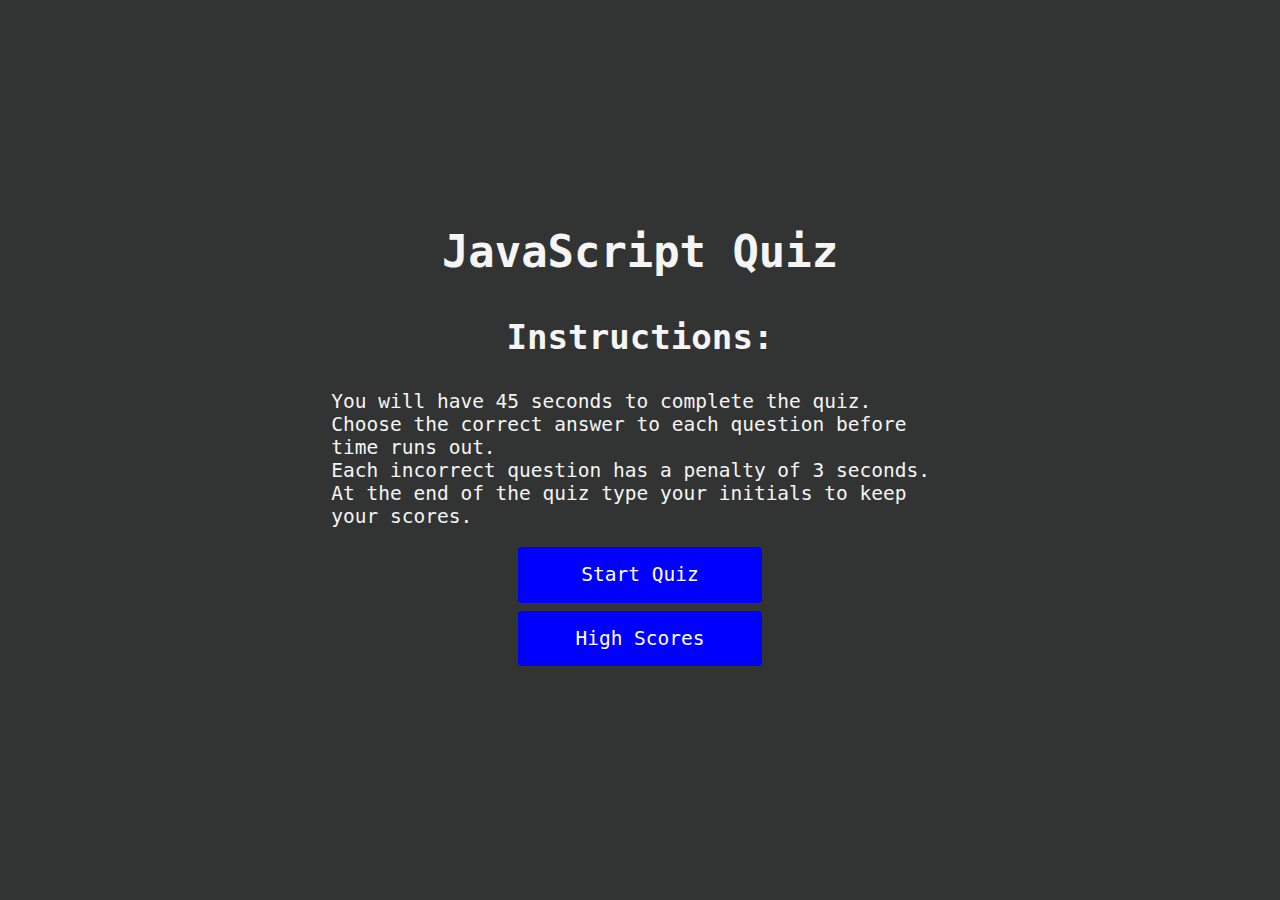
<file: index.html>
<!DOCTYPE html>
<html lang="en">
<head>
    <meta charset="UTF-8">
    <meta http-equiv="X-UA-Compatible" content="IE=edge">
    <meta name="viewport" content="width=device-width, initial-scale=1.0">
    <link rel="stylesheet" href="app.css">
    <title>JS Quiz App</title>
</head>
<body>
    <main class="container">
        <section id="home" class="flex-column flex-center">
            <h1>JavaScript Quiz</h1>
            <h2>Instructions:</h2>
            <p>You will have 45 seconds to complete the quiz. <br>
            Choose the correct answer to each question before time runs out. <br>
            Each incorrect question has a penalty of 3 seconds. <br>
            At the end of the quiz type your initials to keep your scores.</p>
            <a href="quiz.html" class="button">Start Quiz</a>
            <a href="highscores.html" class="button">High Scores</a>
        </section>
    </main>  
</body>
</html>
</file>
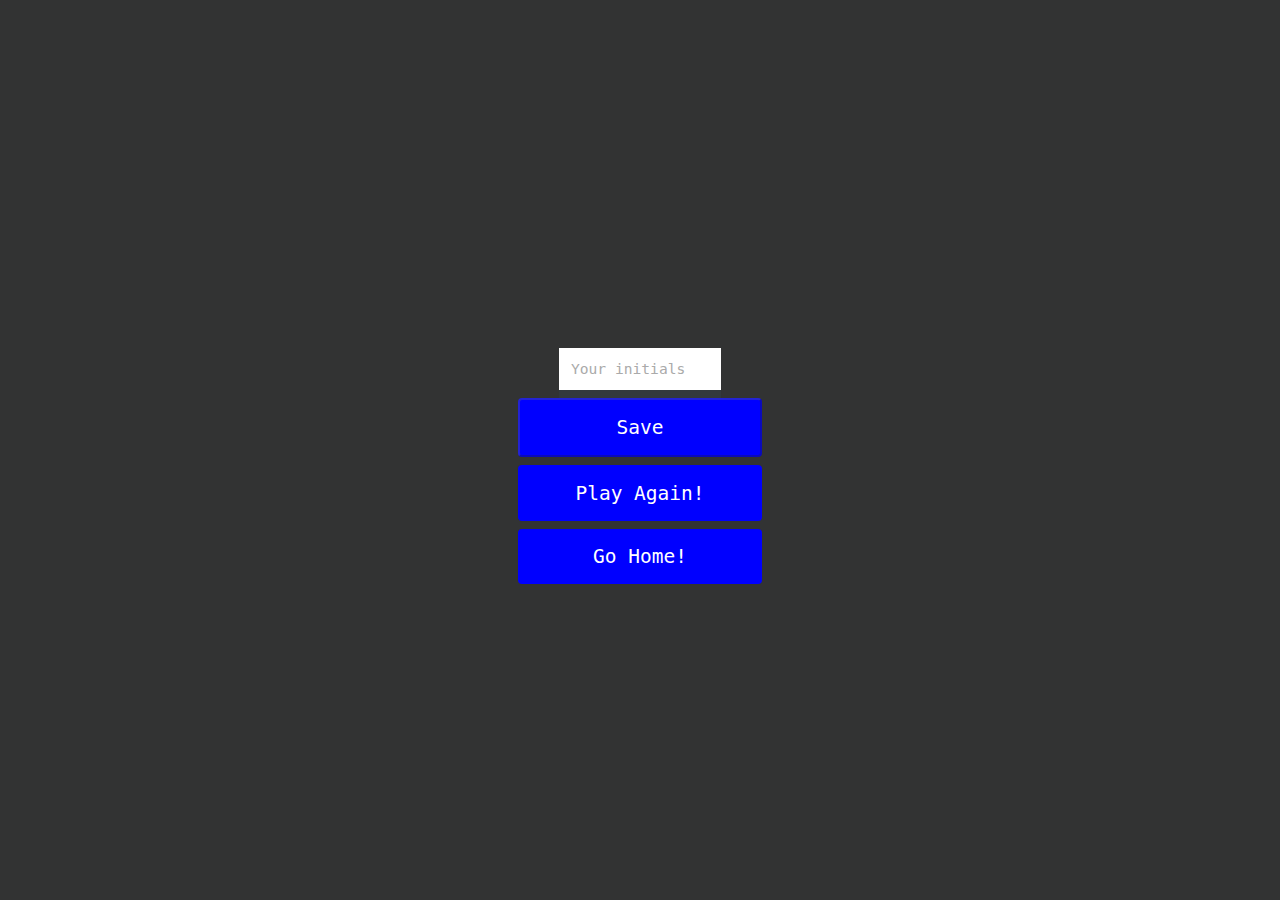
<file: end.html>
<!DOCTYPE html>
<html lang="en">
<head>
    <meta charset="UTF-8">
    <meta http-equiv="X-UA-Compatible" content="IE=edge">
    <meta name="viewport" content="width=device-width, initial-scale=1.0">
    <link rel="stylesheet" href="app.css">
    <title>Save Score</title>
</head>
<body>
    <main class="container">
        <div id="highscores" class="flex-center flex-column">
            <h1 id="finalScore"></h1>
            <form>
                <input type="text" name = "initials"
                id="username"
                placeholder="Your initials"/>
                <button type="submit" class="button" id="saveScoreBtn" onClick="saveHighScore(event) " disabled>Save</button>
            </form>
            <a class="button" href="quiz.html">Play Again!</a>
            <a class="button" href="index.html">Go Home!</a>
            

        </div>
    </main>
    <script src="end.js"></script>
</body>
</html>
</file>
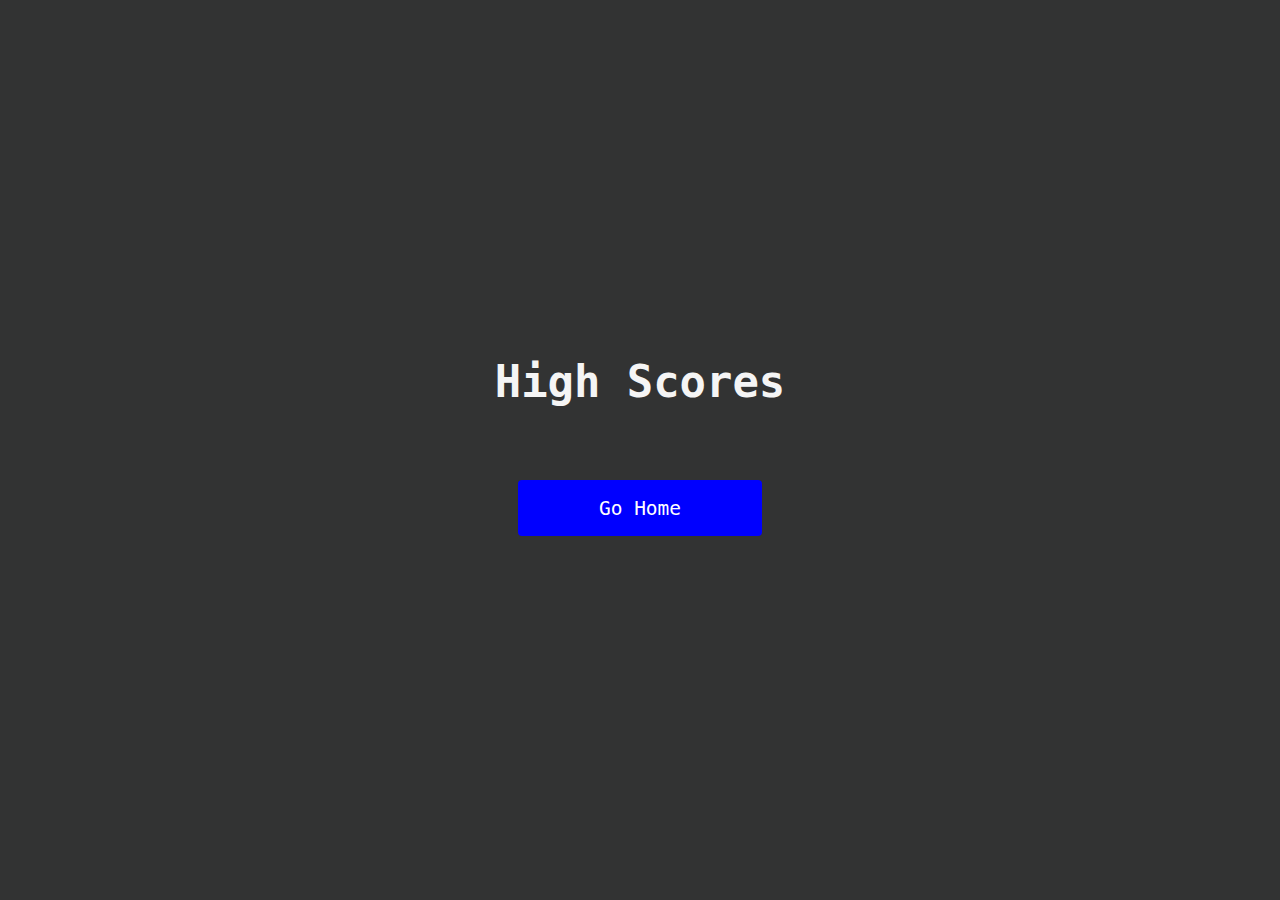
<file: highscores.html>
<!DOCTYPE html>
<html lang="en">
<head>
    <meta charset="UTF-8">
    <meta http-equiv="X-UA-Compatible" content="IE=edge">
    <meta name="viewport" content="width=device-width, initial-scale=1.0">
    <title>High Scores</title>
    <link rel="stylesheet" href="app.css">
    <link rel="stylesheet" href="highscores.css">
</head>
<body>
    <main class="container">
        <section id="highscores" class="flex-column flex-center">
            <h1 id="finalScore">High Scores</h1>
            <ul id="highScoresList"></ul>
            <a href="/index.html" class="button">Go Home</a>
        </section>

    <script src="highscores.js"></script>
</body>
</html>
</file>
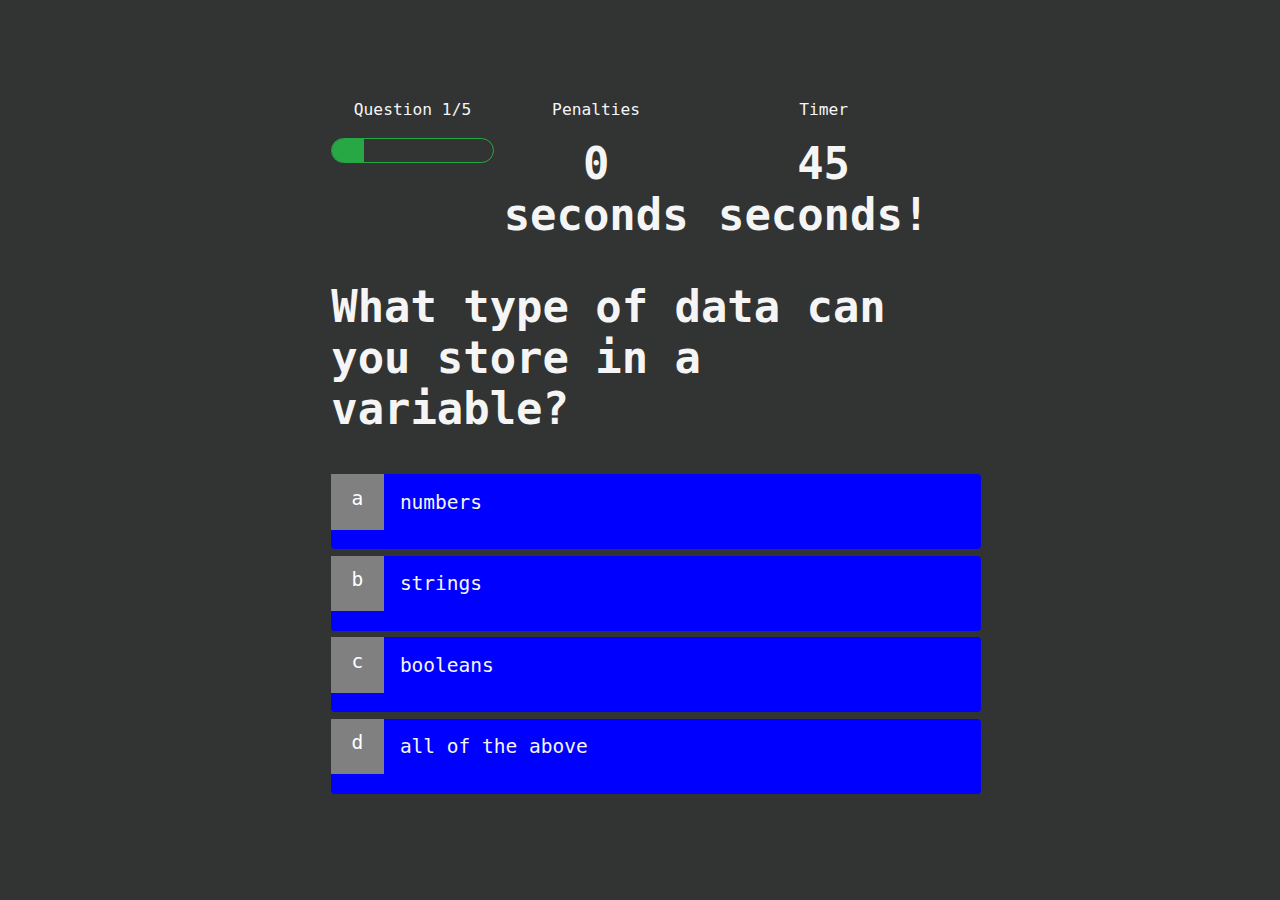
<file: quiz.html>
<!DOCTYPE html>
<html lang="en">
<head>
    <meta charset="UTF-8">
    <meta http-equiv="X-UA-Compatible" content="IE=edge">
    <meta name="viewport" content="width=device-width, initial-scale=1.0">
    <link rel="stylesheet" href="app.css">
    <link rel="stylesheet" href="quiz.css">
    <title>Quiz</title>
</head>
<body>
    <main class="container">
        <section id="game" class="justify-center flex-column">
            <div id="hud">
                <div class="hud-item">
                   <p id="progressText"class = "hud-prefix">Question</p>
                   <div id="progressBar">
                       <div id="progressBarFull"></div>
                   </div>
                </div>
                <div class = "hud-item">
                    <p class = "hud-prefix">
                        Penalties
                    </p>
                    <h1 class="hud-main-text" id="score">
                        0 seconds
                    </h1>
                </div>
                <div class = "hud-item">
                    <p class = "hud-prefix">
                        Timer
                    </p>
                    <h1 class="hud-main-text" id="countdown">
                        45 seconds!
                    </h1>
                </div>
            </div>
            <h1 id="question">Question</h1>
            <div class="choice-container">
                <p class="choice-prefix">a</p>
                <p class="choice-text" data-number="1">Choice 1</p>
            </div>
            <div class="choice-container">
                <p class="choice-prefix">b</p>
                <p class="choice-text" data-number="2">Choice 2</p>
            </div>
            <div class="choice-container">
                <p class="choice-prefix">c</p>
                <p class="choice-text" data-number="3">Choice 3</p>
            </div>
            <div class="choice-container">
                <p class="choice-prefix">d</p>
                <p class="choice-text" data-number="4">Choice 4</p>
            </div>
        </section>
    </main>
    <script src="script.js" ></script>
</body>
</html>
</file>
<file: app.css>
:root {
    background-color: rgb(50, 51, 51);
    font-size: 62.5%;
}

* {
    box-sizing: border-box;
    margin: 0;
    padding: 0;
    font-family: monospace;
}

h1,
h2,
h3,
h4 {
    margin-bottom: 1rem;
}

h1 {
    font-size: 5.4rem;
    color: whitesmoke;
    margin-bottom: 5rem;
}

h1 > span{
    font-size: 2.4rem;
    font-weight: 500;
}


h2 {
    font-size: 4.2rem;
    color: whitesmoke;
    margin-bottom: 4rem;
}

p {
    font-size: 2.4rem;
    color: whitesmoke;
    margin-bottom: 2.4rem;
}

.container {
    width: 100vw;
    height: 100vh;
    display: flex;
    justify-content: center;
    align-items: center;
    max-width: 80rem;
    margin: 0 auto;
    padding: 2rem;
}

.container > * {
    width: 100%;
}

.flex-column {
    display: flex;
    flex-direction: column;
}

.flex-center {
    justify-content: center;
    align-items: center;
}

.justify-center {
    justify-content: center;
}

.text-center{
    text-align: center;
}

.hidden{
    display: none;
}

.button {
    font-size: 2.4rem;
    padding: 2rem 0;
    width: 30rem;
    text-align: center;
    margin-bottom: 1rem;
    text-decoration: none;
    color: white;
    background-color: blue;
    border-radius: 4px;
}

.button:hover {
    cursor: pointer;
    box-shadow: 0 0.4rem 1.4rem 0 rgba(8, 114, 244, 0.5);
    transition: transform 150ms;
    transform: scale(1.03);
}

.button[disabled]:hover {
    cursor: not-allowed;
    box-shadow: none;
    transform: none;
}

form {
    width: 100%;
    display: flex;
    flex-direction: column;
    align-items: center;
}

input {
    margin-bottom: 1rem;
    width: 20rem;
    padding: 1.5rem;
    font-size: 1.8rem;
    border: none;
    box-shadow: 0.01rem 1.4rem 0 rgba(86, 185, 235, .05);
}

input::placeholder {
    color: #aaa;
}
</file>
<file: highscores.css>
#highScoresList {
    list-style: none;
    padding-left: 0;
    margin-bottom: 4rem;
}

.high-scores {
    font-size: 3.8rem;
    margin-bottom: 0.5rem;
    color: #28a745;
}

.high-scores:hover{
    transform: scale(1.025);
}
</file>
<file: quiz.css>
:root {
    color: white;
}

.choice-container {
    display: flex;
    margin-bottom: 0.8rem;
    width: 100%;
    border-radius: 4px;
    background: blue;
    font-size: 3rem;
    min-width: 80rem;
}

.choice-container:hover {
    cursor: pointer;
    box-shadow: 0 0.4rem 1.4rem 0 rgba(6, 103, 247, 0.5);
    transform: scale(1.02);
    transition: transform 100ms;
}

.choice-prefix {
    padding: 1.5rem 2.5rem;
    background-color: grey;
    color: white;
}

.choice-text {
    padding: 2rem;
    width: 100%;
}

.correct {
    background-color: #28a745;
}

.incorrect {
    background-color: #dc3545;
}

#hud {
    display: flex;
    justify-content: space-between;
}

.hud-prefix {
    text-align: center;
    font-size: 2rem;
}

.hud-main-text {
    text-align: center;
}

#progressBar {
    width: 20rem;
    height: 3rem;
    border: 0.2rem solid #28a745;
    border-radius: 50px;
    overflow: hidden;
}

#progressBarFull{
    height: 3.4rem;
    background-color: #28a745;
    width: 0%;
}

@media screen and (max-width: 768px){
    .choice-container {
        min-width: 40rem;
    }
}
</file>
